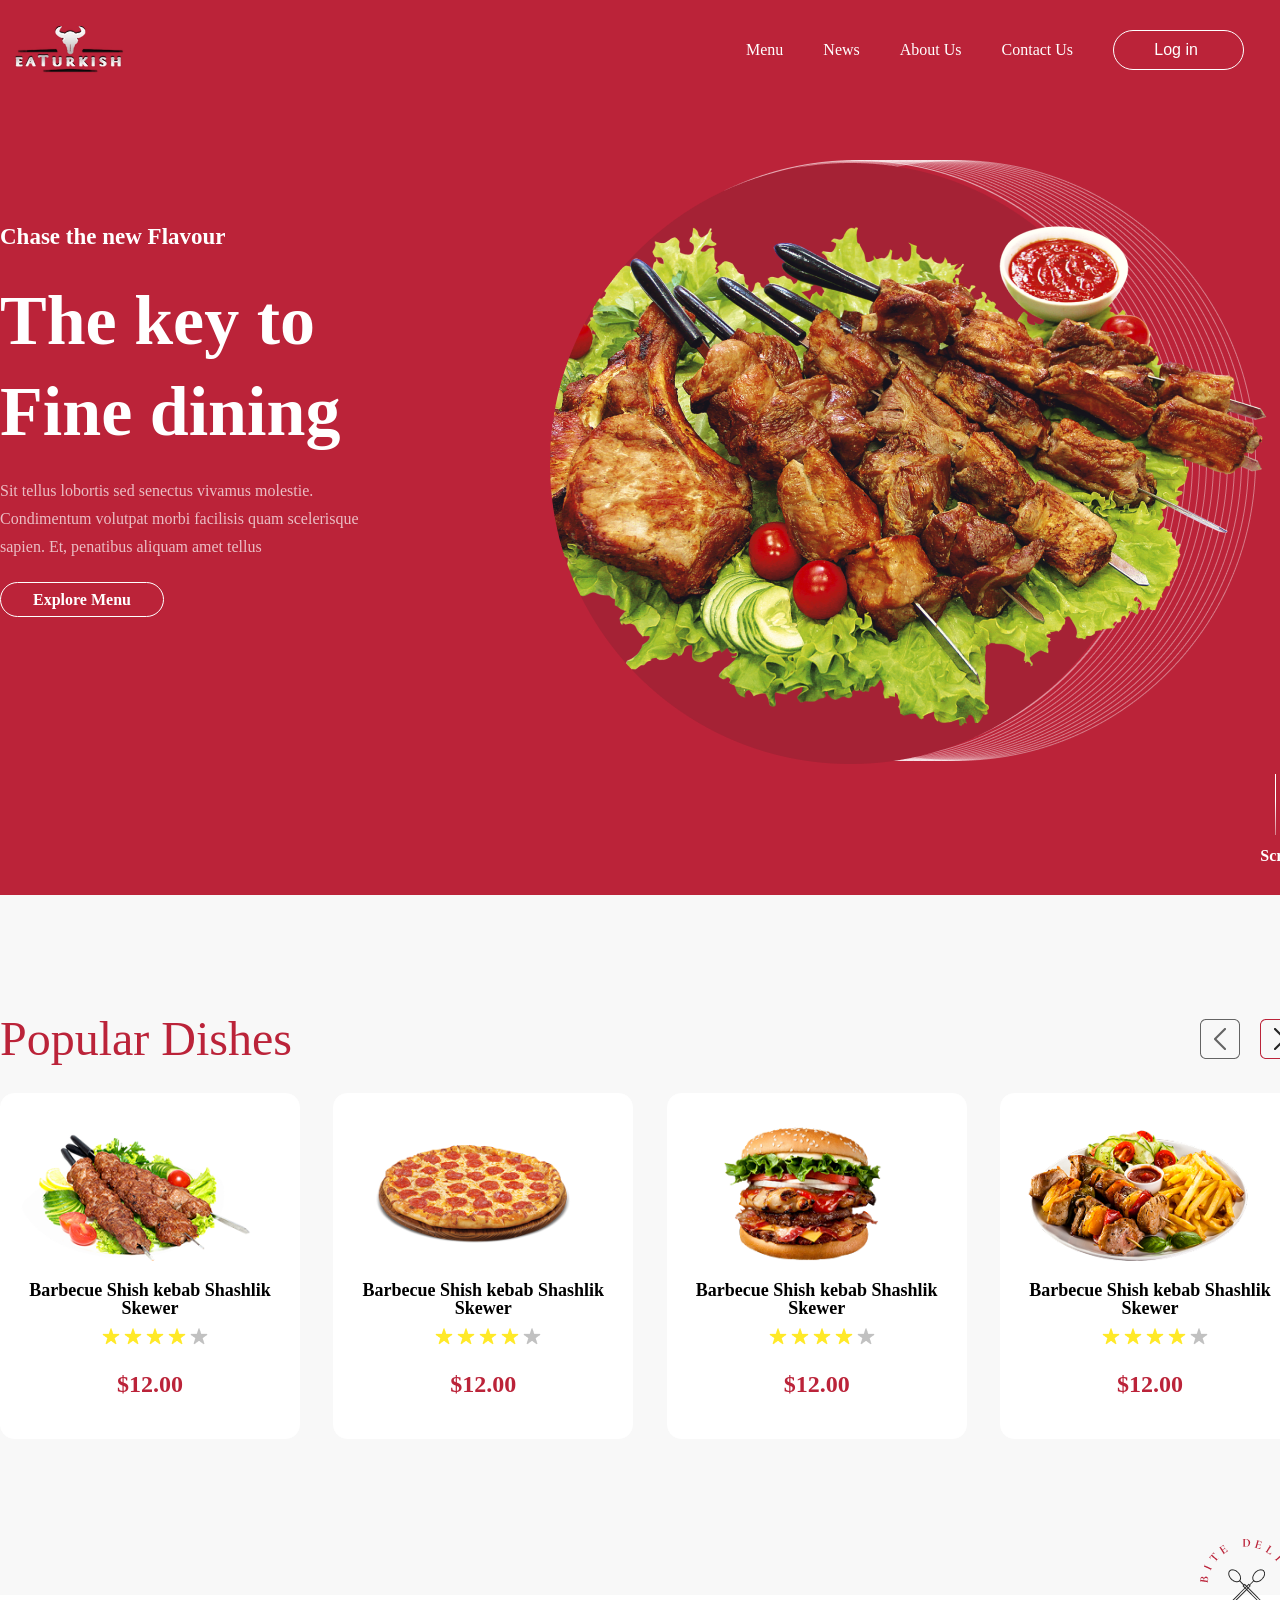
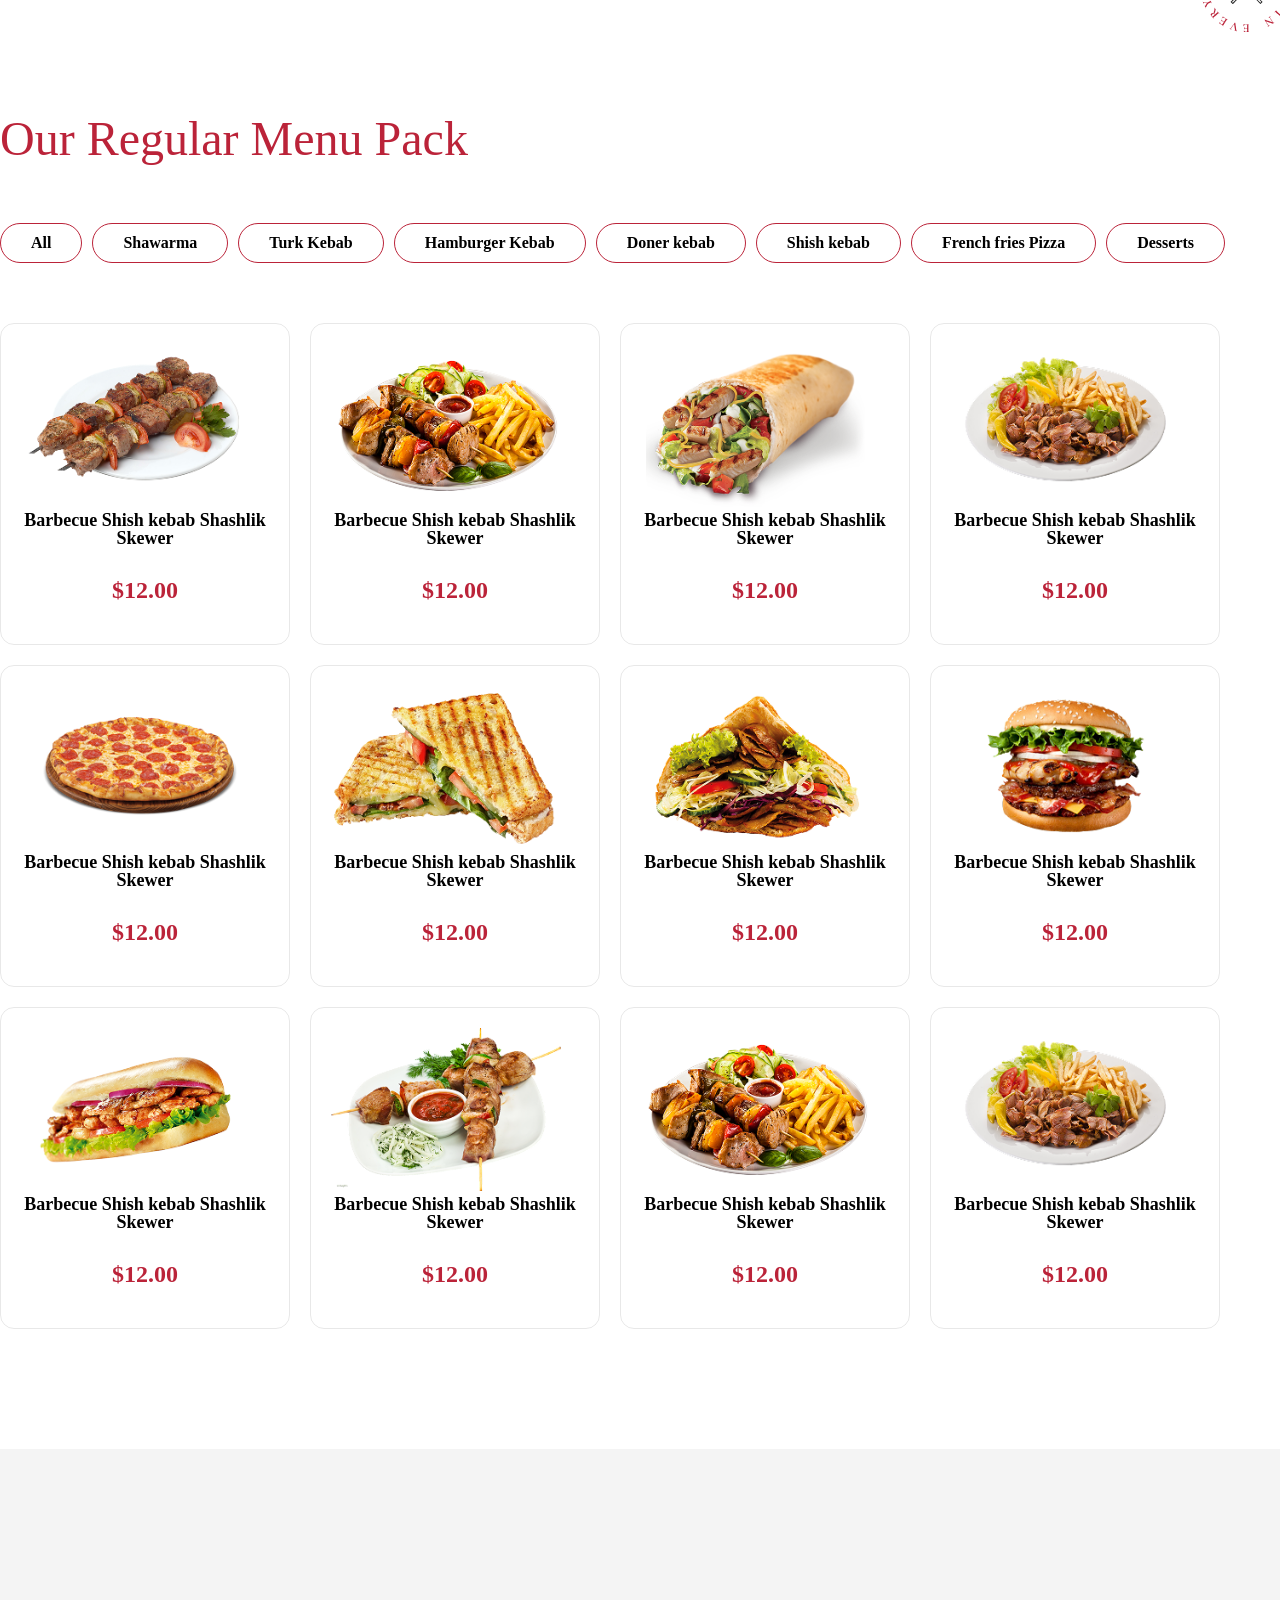
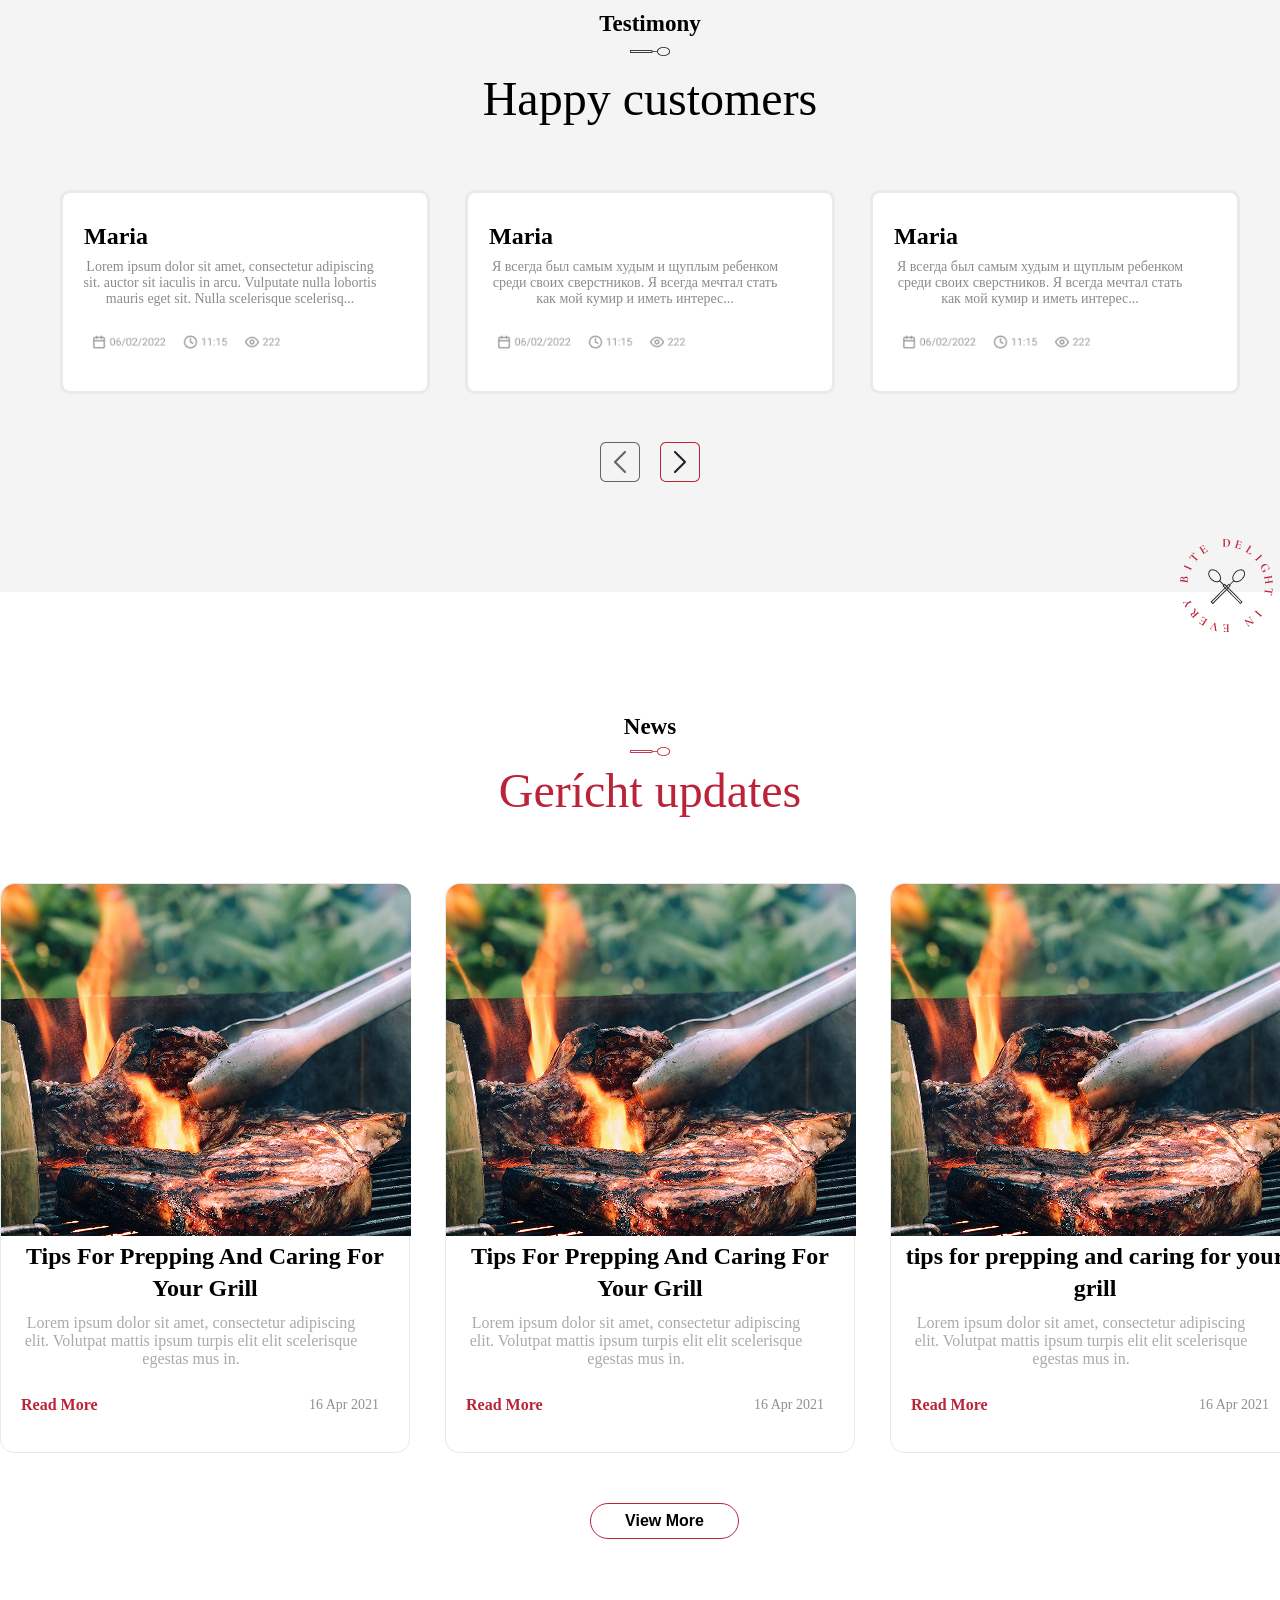
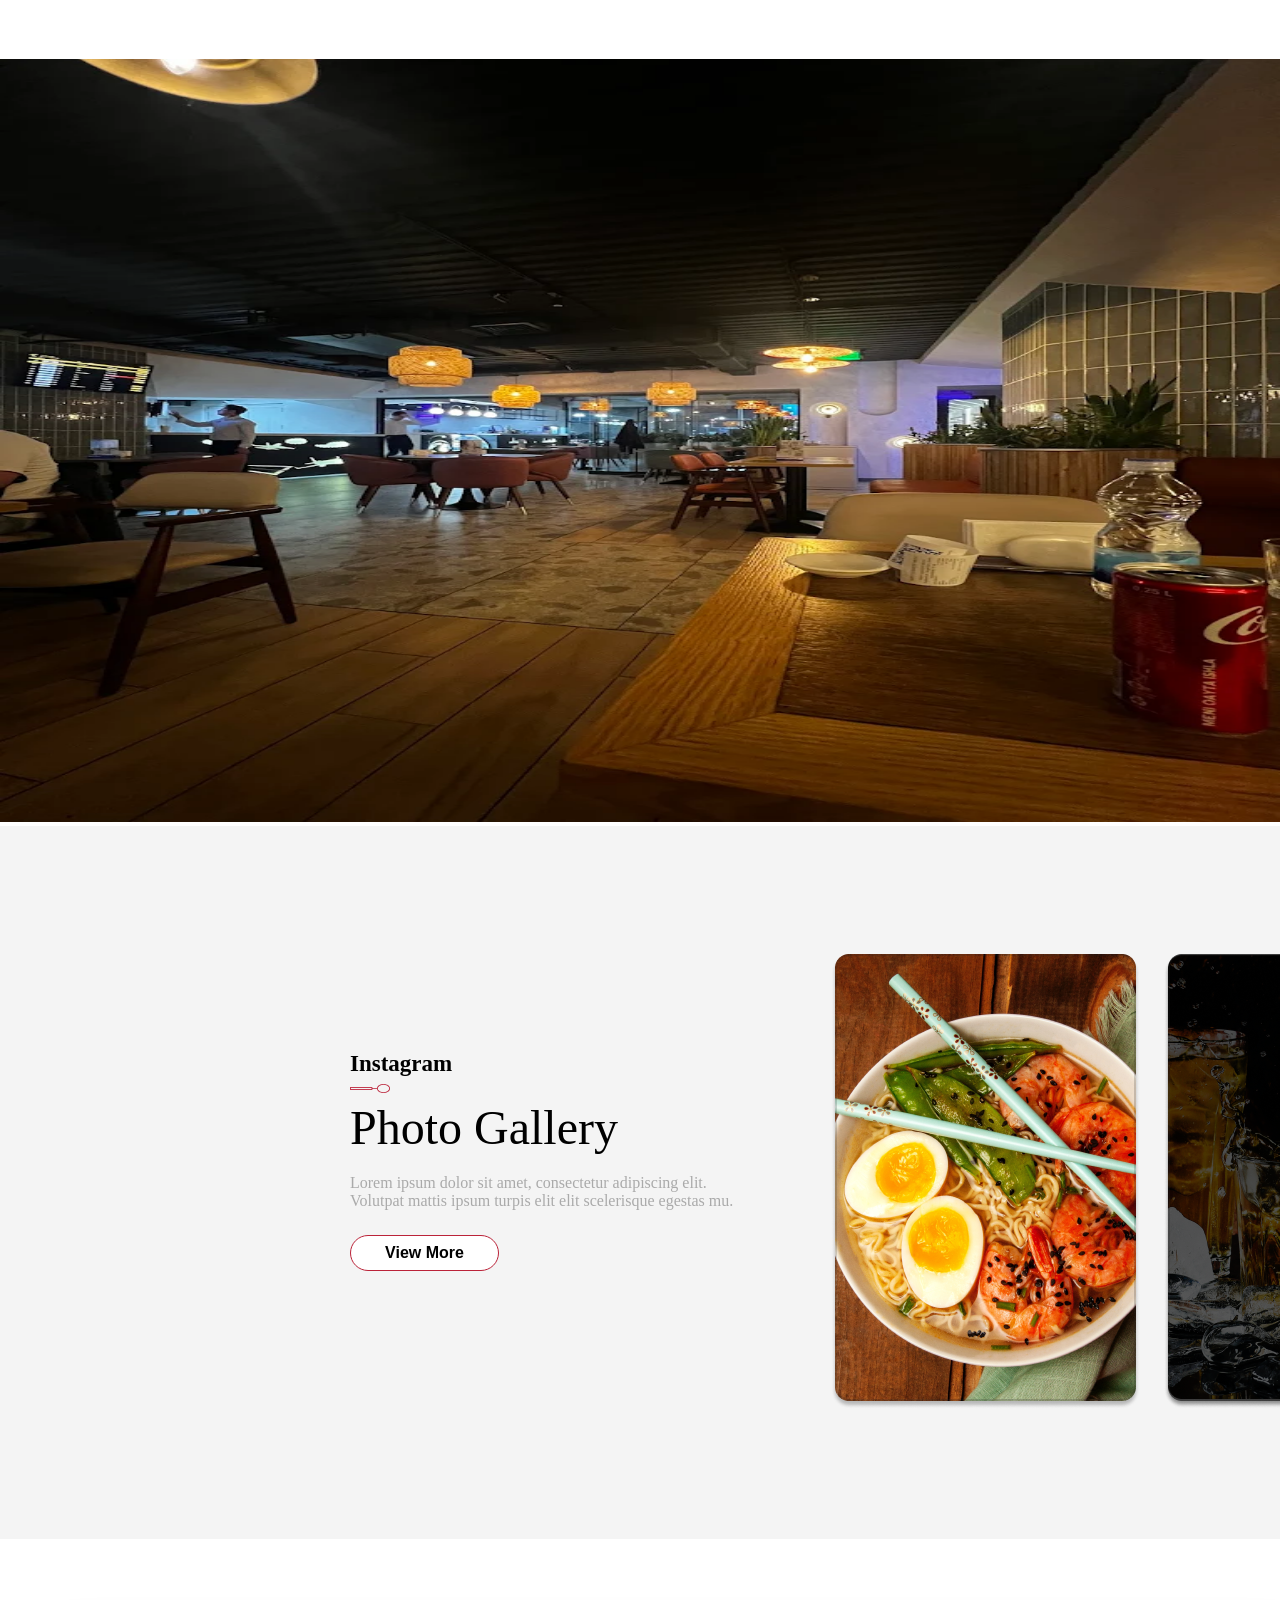
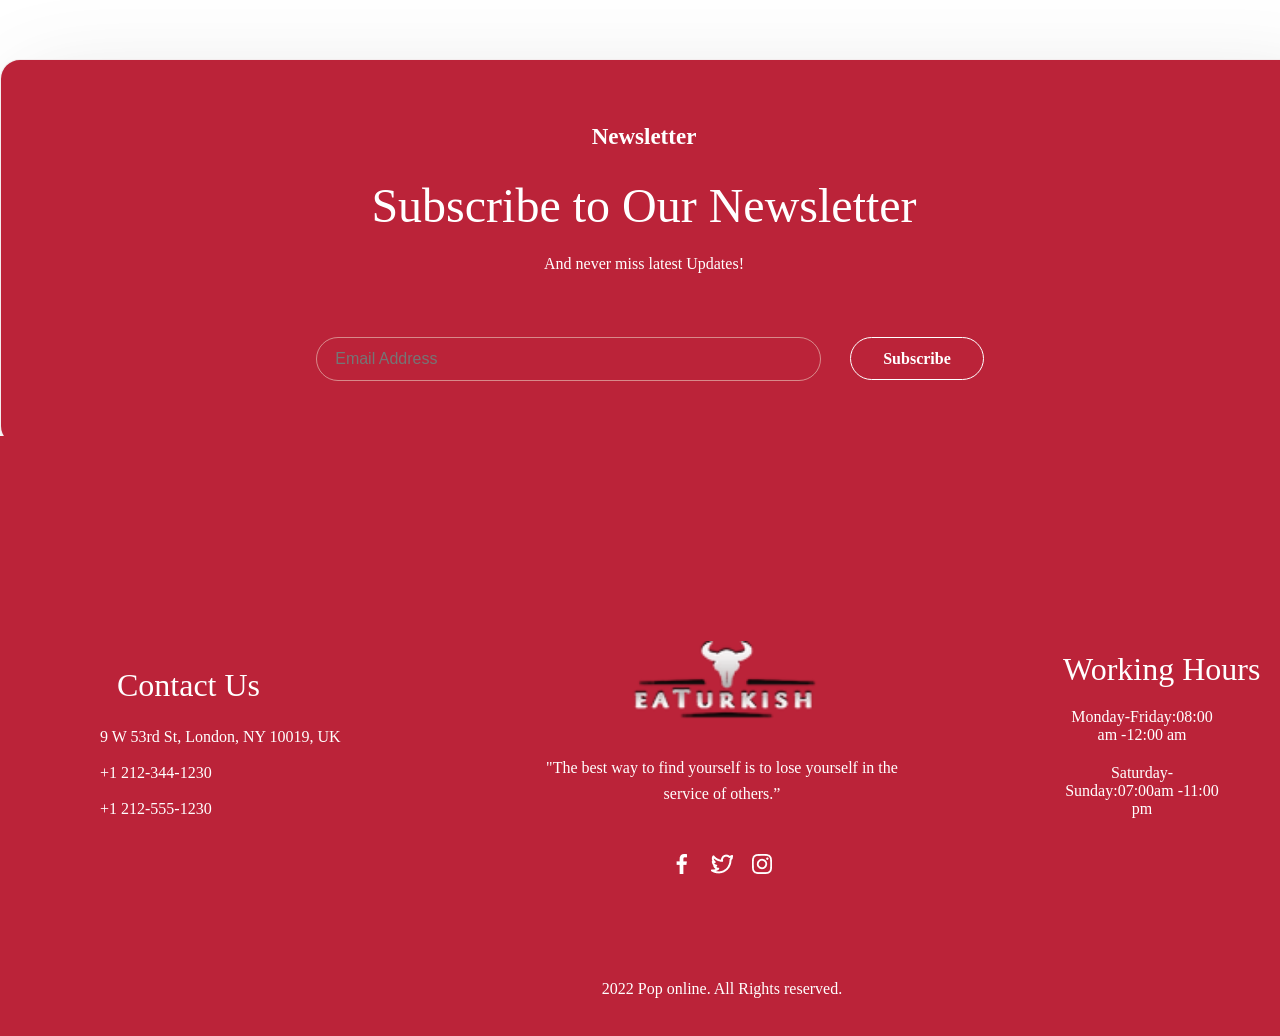
<file: index.html>
<!DOCTYPE html>
<html lang="en">

<head>
    <meta charset="UTF-8">
    <meta name="viewport" content="width=device-width, initial-scale=1.0">
    <title>Fasfood</title>
    <link rel="stylesheet" href="./style.css">
</head>

<body>
    <header>
        <div class="container">
            <div class="navbar">
                <div class="fud_up">
                    <img src="./img/Frame 64.png" alt="">

                    <ul>
                        <li><a href="#">Menu</a></li>
                        <li><a href="#">News</a></li>
                        <li><a href="#">About Us</a></li>
                        <li><a href="#">Contact Us</a></li>
                        <button>Log in</button>
                    </ul>
                </div>

                <div class="Fine">
                    <div class="fasfud">
                        <h2>Chase the new Flavour</h2>
                        <h1>The key to Fine dining</h1>
                        <p>Sit tellus lobortis sed senectus vivamus molestie. Condimentum volutpat morbi facilisis quam
                            scelerisque sapien. Et, penatibus aliquam amet tellus </p>
                        <a href="#">Explore Menu</a>
                    </div>
                    <div class="wawlik">
                        <img src="./img/Group 93.png" alt="wawlik">
                    </div>
                </div>

                <div class="Scroll">
                    <img src="./img/Vector 8.png" alt="chiziq">
                    <p>Scroll</p>
                </div>
            </div>
        </div>
    </header>

    <main>
        <section class="section1">
            <div class="container">
                <div class="popular">
                    <h2>Popular Dishes</h2>
                    <img src="./img/Group 101.png" alt="">
                </div>
                <div class="cards">
                    <div class="card1">
                        <img class="card1_rasm" src="./img/klipartz 1.png" alt="">
                        <h2>Barbecue Shish kebab Shashlik Skewer</h2>
                        <img class="card1_rasm1" src="./img/Group 134.png" alt="yulduzcha">
                        <h3>$12.00</h3>
                    </div>

                    <div class="card2">
                        <img class="card2_rasm" src="./img/klipartz 1 (1).png" alt="">
                        <h2>Barbecue Shish kebab Shashlik Skewer</h2>
                        <img class="card2_rasm2" src="./img/Group 134.png" alt="yulduzcha">
                        <h3>$12.00</h3>
                    </div>

                    <div class="card3">
                        <img class="card3_rasm" src="./img/klipartz 1 (2).png" alt="">
                        <h2>Barbecue Shish kebab Shashlik Skewer</h2>
                        <img class="card3_rasm3" src="./img/Group 134.png" alt="yulduzcha">
                        <h3>$12.00</h3>
                    </div>

                    <div class="card4">
                        <img class="card4_rasm" src="./img/klipartz 1 (3).png" alt="">
                        <h2>Barbecue Shish kebab Shashlik Skewer</h2>
                        <img class="card4_rasm4" src="./img/Group 134.png" alt="yulduzcha">
                        <h3>$12.00</h3>
                    </div>
                </div>
                <img class="qaychi" src="./img/Group 85.png" alt="">
            </div>
        </section>


        <section>
            <div class="container">
                <div class="our">
                    <h2>Our Regular Menu Pack</h2>
                    <div class="all">
                        <a href="#">
                            <p> All</p>
                        </a>
                        <a href="#">
                            <p>Shawarma</p>
                        </a>
                        <a href="#">
                            <p>Turk Kebab</p>
                        </a>
                        <a href="#">
                            <p>Hamburger Kebab</p>
                        </a>
                        <a href="#">
                            <p>Doner kebab</p>
                        </a>
                        <a href="#">
                            <p>Shish kebab</p>
                        </a>
                        <a href="#">
                            <p>French fries Pizza</p>
                        </a>
                        <a href="#">
                            <p>Desserts</p>
                        </a>
                    </div>
                    <div class="menyular">
                        <div class="menyu">
                            <img src="./img/klipartz 1 (4).png" alt="">
                            <h3>Barbecue Shish kebab Shashlik Skewer</h3>
                            <h4>$12.00</h4>
                        </div>

                        <div class="menyu1">
                            <img src="./img/klipartz 1 (5).png" alt="">
                            <h3>Barbecue Shish kebab Shashlik Skewer</h3>
                            <h4>$12.00</h4>
                        </div>
                        <div class="menyu2">
                            <img src="./img/klipartz 1 (6).png" alt="">
                            <h3>Barbecue Shish kebab Shashlik Skewer</h3>
                            <h4>$12.00</h4>
                        </div>

                        <div class="menyu2">
                            <img src="./img/klipartz 1 (10).png" alt="">
                            <h3>Barbecue Shish kebab Shashlik Skewer</h3>
                            <h4>$12.00</h4>
                        </div>

                        <div class="menyu3">
                            <img src="./img/klipartz 1 (1).png" alt="">
                            <h3>Barbecue Shish kebab Shashlik Skewer</h3>
                            <h4>$12.00</h4>
                        </div>

                        <div class="menyu4">
                            <img src="./img/klipartz 1 (11).png" alt="">
                            <h3>Barbecue Shish kebab Shashlik Skewer</h3>
                            <h4>$12.00</h4>
                        </div>

                        <div class="menyu5">
                            <img src="./img/klipartz 1 (7).png" alt="">
                            <h3>Barbecue Shish kebab Shashlik Skewer</h3>
                            <h4>$12.00</h4>
                        </div>

                        <div class="menyu6">
                            <img src="./img/klipartz 1 (2).png" alt="">
                            <h3>Barbecue Shish kebab Shashlik Skewer</h3>
                            <h4>$12.00</h4>
                        </div>

                        <div class="menyu7">
                            <img src="./img/klipartz 1 (8).png" alt="">
                            <h3>Barbecue Shish kebab Shashlik Skewer</h3>
                            <h4>$12.00</h4>
                        </div>

                        <div class="menyu8">
                            <img src="./img/klipartz 1 (9).png" alt="">
                            <h3>Barbecue Shish kebab Shashlik Skewer</h3>
                            <h4>$12.00</h4>
                        </div>

                        <div class="menyu9">
                            <img src="./img/klipartz 1 (5).png" alt="">
                            <h3>Barbecue Shish kebab Shashlik Skewer</h3>
                            <h4>$12.00</h4>
                        </div>
                        <div class="menyu10">
                            <img src="./img/klipartz 1 (10).png" alt="">
                            <h3>Barbecue Shish kebab Shashlik Skewer</h3>
                            <h4>$12.00</h4>
                        </div>


                    </div>
                </div>
            </div>
        </section>

        <section class="section2">
            <div class="container">
                <div class="happy new">
                    <div class="happy">
                        <h2>Testimony</h2>
                        <img src="./img/Vector (3).png" alt="">
                        <h3>Happy customers</h3>
                    </div>
                    <div class="cards3">
                        <div class="news">
                            <h4>Maria</h4>
                            <p>Lorem ipsum dolor sit amet, consectetur adipiscing sit. auctor sit iaculis in arcu.
                                Vulputate nulla lobortis mauris eget sit. Nulla scelerisque scelerisq...</p>
                            <img src="./img/Group 40789.png" alt="">
                        </div>
                        <div class="news2">
                            <h4>Maria</h4>
                            <p>Я всегда был самым худым и щуплым ребенком среди своих сверстников. Я всегда мечтал стать
                                как мой кумир и иметь интерес...</p>
                            <img src="./img/Group 40789.png" alt="">
                        </div>
                        <div class="news3">
                            <h4>Maria</h4>
                            <p>Я всегда был самым худым и щуплым ребенком среди своих сверстников. Я всегда мечтал стать
                                как мой кумир и иметь интерес...</p>
                            <img src="./img/Group 40789.png" alt="">
                        </div>

                    </div>
                    <img class="Group" src="./img/Group 101.png" alt="">
                </div>
                <img class="qaychi2" src="./img/Group 85.png" alt="">
            </div>
        </section>

        <section>
            <div class="container">
                <div class="stek">
                    <h2>News</h2>
                    <img src="./img/spoon.png" alt="">
                    <h4>Gerícht updates</h4>
                </div>
                <div class="stek2">
                    <div class="more">
                        <img src="./img/paul-hermann-jeiqzOgwwKU-unsplash 2.png" alt="">
                        <h2>Tips For Prepping And Caring For Your Grill</h2>
                        <p class="more_lorem">Lorem ipsum dolor sit amet, consectetur adipiscing elit. Volutpat mattis ipsum turpis elit
                            elit scelerisque egestas mus in.</p>
                            <div class="apr"> 
                        <p class="apr4">Read More</p>
                        <p class="apr5">16 Apr 2021</p>
                        </div>
                    </div>

                    <div class="more2">
                        <img src="./img/paul-hermann-jeiqzOgwwKU-unsplash 2.png" alt="">
                        <h2>Tips For Prepping And Caring For Your Grill</h2>
                        <p class="more_lorem2">Lorem ipsum dolor sit amet, consectetur adipiscing elit. Volutpat mattis ipsum turpis elit
                            elit scelerisque egestas mus in.</p>
                            <div class="read"> 
                        <p class="read2">Read More</p>
                        <p class="read3">16 Apr 2021</p>
                        </div>
                    </div>

                    <div class="more3">
                        <img src="./img/paul-hermann-jeiqzOgwwKU-unsplash 2.png" alt="">
                        <h2>tips for prepping and caring for your grill</h2>
                        <p class="more_lorem3">Lorem ipsum dolor sit amet, consectetur adipiscing elit. Volutpat mattis ipsum turpis elit
                            elit scelerisque egestas mus in.</p>
                            <div class="read1"> 
                        <p class="read4">Read More</p>
                        <p class="read5">16 Apr 2021</p>
                        </div>
                    </div>
                </div>
                <button class="button5">View More</button>
            </div>
        </section>

        <section>
           <img width="100%" height="763px" object-fit="cover" src="./img/unnamed (2).webp" alt="">
        </section>

        <section class="section4">
                <div class="photo"> 
                <div class="gallery">
                    <h2>Instagram</h2>
                    <img src="./img/spoon.png" alt="">
                    <h4>Photo Gallery</h4>
                <p>Lorem ipsum dolor sit amet, consectetur adipiscing elit. Volutpat mattis ipsum turpis elit elit scelerisque egestas mu.</p>
                <button class="button2">View More</button></div>
                <img class="Gallery_img" src="./img/Gallery.png" alt="">
                </div>
        </section>
       </main> 

 
        <div class="container">
            <div class="cards8">
                <div class="Newsletter">
                    <h2>Newsletter</h2>
                    <h5>Subscribe to Our Newsletter</h5>
                    <p>And never miss latest Updates!</p>
                </div>
                <input class="" type="Email Address" placeholder="Email Address">
                <a class="Subscribe2" href="#">Subscribe</a>
            
            </div>
       </div>
      <footer> 
        <div class="container"> 
            <div class="finish"> 
            <div class="contact">
                <h2>Contact Us</h2>
                <p>9 W 53rd St, London, NY 10019, UK</p>
                <p class="number">+1 212-344-1230 </p>
                 <p class="number">+1 212-555-1230</p>
            </div>
            <div class="turkish">
                <img class="uzb" src="./img/Frame 64.png" alt="">
                <p class="turkish_best">"The best way to find yourself is to lose yourself in the service of others.”</p>
                <img class="turkish_ras" src="./img/Social media.png" alt="">
                <p class="online">2022 Pop online. All Rights reserved.</p>
            </div>
            <div class="hours">
                <h3>Working Hours</h3>
                <p>Monday-Friday:08:00 am -12:00 am</p>
                <p class="sunday">Saturday-Sunday:07:00am -11:00 pm</p>
            </div>
            </div>
          </div>
     </footer>
</body>

</html>
</file>
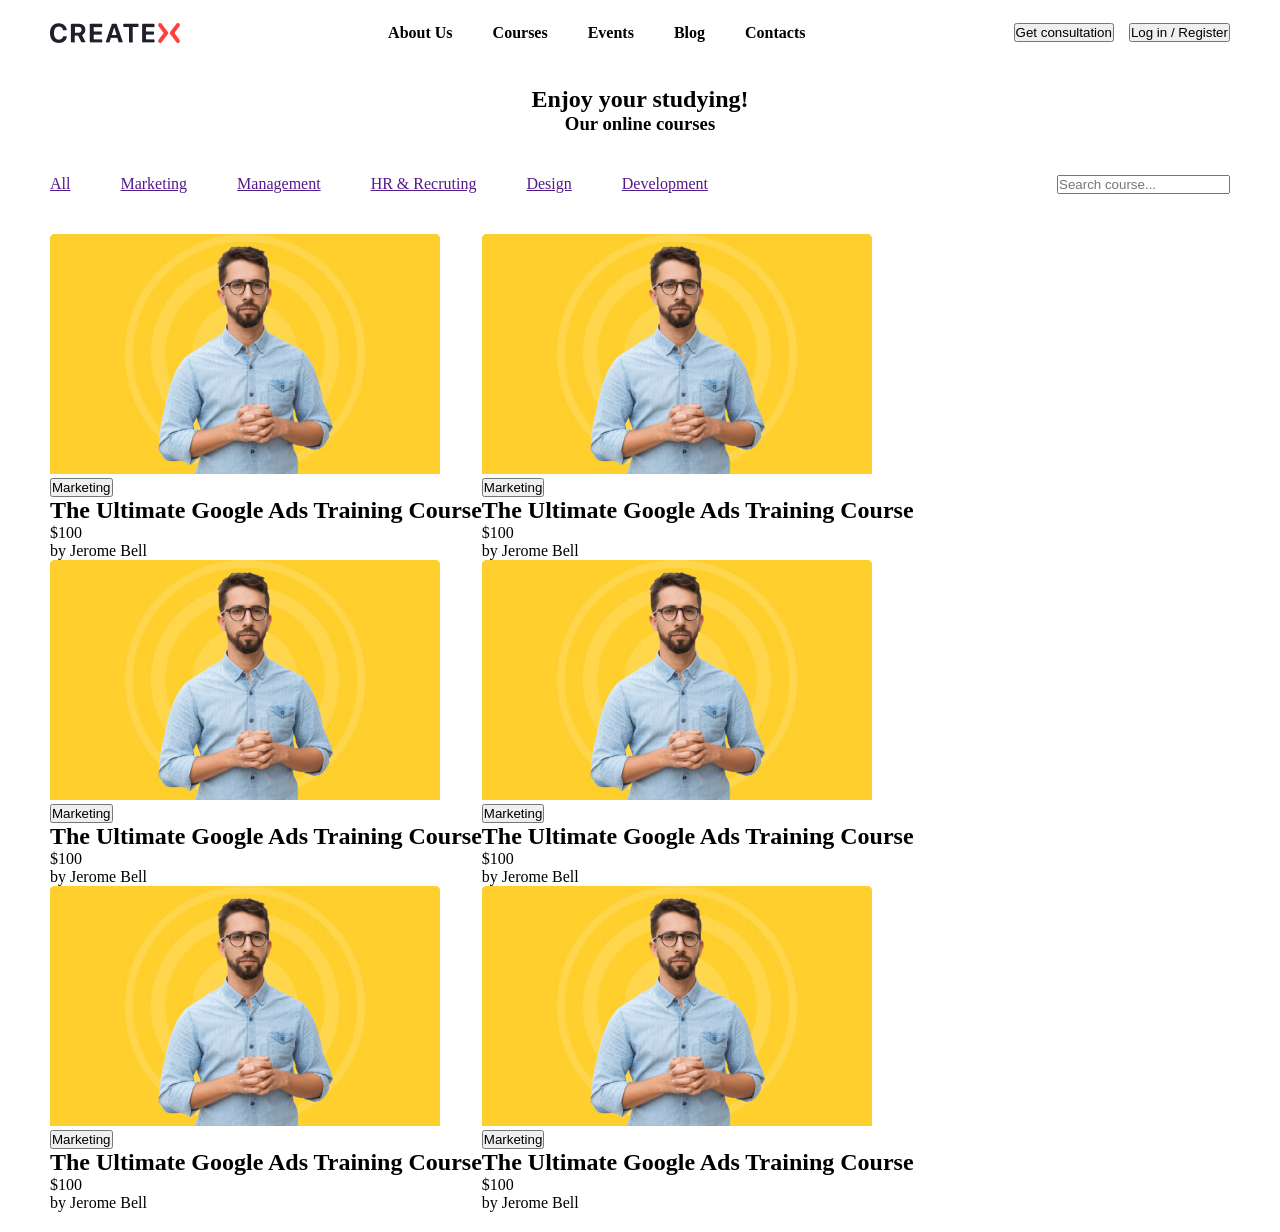
<file: tezlik/index.html>
<!DOCTYPE html>
<html lang="en">
<head>
    <meta charset="UTF-8">
    <meta name="viewport" content="width=device-width, initial-scale=1.0">
    <title>Document</title>
    <link rel="stylesheet" href=".//main.css">
</head>
<body>
    <header>
        <div class="container">
            <div class="navbar">
                <img src="./img/logo.png" alt="ghjk">
                <ul>
                    <li><a href="">About Us</a></li>
                    <li><a href="">Courses</a></li>
                    <li><a href="">Events</a></li>
                    <li><a href="">Blog</a></li>
                    <li><a href="">Contacts</a></li>
                </ul>
                <div class="navbar_get">
                    <a href=""><button>Get consultation</button></a>
                    <a href=""><button>Log in / Register</button></a>
                </div>
            </div>
        </div>
    </header>

    <main>
        <section class="section1">
            <div class="container">
                <div class="our">
                    <h2>Enjoy your studying!</h2>
                    <h3>Our online courses</h3>
                </div>
                <div class="our_all">
                    <div class="all_a"> 
                    <a href="">All</a>
                    <a href="">Marketing</a>
                    <a href="">Management</a>
                    <a href="">HR & Recruting</a>
                    <a href="">Design</a>
                    <a href="">Development</a>
                    </div>
                    <form action="">
                        <input type="search" placeholder="Search course...">
                    </form>
                </div>

            </div>
        </section>

        <section class="section2">
            <div class="container">
                <div class="cards">
                    <div class="card">
                        <img src="./img/image.png" alt="dfgtyui">
                        <div class="card_course">
                            <a href=""><button>Marketing</button></a>
                            <h2>The Ultimate Google Ads Training Course</h2>
                            <div class="card_course1">
                                <p>$100</p>
                                <p>by Jerome Bell</p>
                            </div>
                        </div>
                    </div>
                     <div class="card2">
                        <img src="./img/image.png" alt="dfgtyui">
                        <div class="card2_course">
                            <a href=""><button>Marketing</button></a>
                            <h2>The Ultimate Google Ads Training Course</h2>
                            <div class="card2_course1">
                                <p>$100</p>
                                <p>by Jerome Bell</p>
                            </div>
                        </div>
                    </div>

                     <div class="card3">
                        <img src="./img/image.png" alt="dfgtyui">
                        <div class="card3_course">
                            <a href=""><button>Marketing</button></a>
                            <h2>The Ultimate Google Ads Training Course</h2>
                            <div class="card3_course1">
                                <p>$100</p>
                                <p>by Jerome Bell</p>
                            </div>
                        </div>
                    </div>
                     <div class="card4">
                        <img src="./img/image.png" alt="dfgtyui">
                        <div class="card4_course">
                            <a href=""><button>Marketing</button></a>
                            <h2>The Ultimate Google Ads Training Course</h2>
                            <div class="card4_course1">
                                <p>$100</p>
                                <p>by Jerome Bell</p>
                            </div>
                        </div>
                    </div>
                     <div class="card5">
                        <img src="./img/image.png" alt="dfgtyui">
                        <div class="card5_course">
                            <a href=""><button>Marketing</button></a>
                            <h2>The Ultimate Google Ads Training Course</h2>
                            <div class="card5_course1">
                                <p>$100</p>
                                <p>by Jerome Bell</p>
                            </div>
                        </div>
                    </div>
                     <div class="card6">
                        <img src="./img/image.png" alt="dfgtyui">
                        <div class="card6_course">
                            <a href=""><button>Marketing</button></a>
                            <h2>The Ultimate Google Ads Training Course</h2>
                            <div class="card6_course1">
                                <p>$100</p>
                                <p>by Jerome Bell</p>
                            </div>
                        </div>
                    </div>
                </div>
            </div>
        </section>
    </main>
</body>
</html>
</file>
<file: style.css>
*{
    padding: 0;
    margin: 0;
    box-sizing: border-box;
}
header{
    background: #BB2339;
}
.container{
    width: 1300px;
    margin: 0 auto;
}
.fud_up{
    display: flex;
    align-items: center;
    justify-content: space-between;
    margin-bottom: 40px;
}
.fud_up img{
    width: 135px;
    padding-top: 26px;
    padding-bottom: 27px;
}
.fud_up ul{
    width: 580px;
    display: flex;
    align-items: center;
    gap: 40px;
    list-style: none;
    padding: 26px;
}
.fud_up li a{
    width: 400px;
    text-decoration: none;
     font-weight: 400;
     font-size: 16px;
    color: white;
}
button{
    width: 131px;
    border: 1px solid #FFFFFF;
    background: #BB2339;
    border-radius: 100px;
    padding-top: 10px;
    padding-left: 40px;
    padding-right: 45px;
    padding-bottom: 10px;
    color: #FFFFFF;
    font-size: 16px;
}
.Fine{
   gap: 50px;
    display: flex; 
    align-items: center;
    justify-content: space-between;
    padding-bottom: 100px;
    padding-top: 20px;
}
.fasfud{
    width: 555px;
    height: 477px;
}
.fasfud h2{
    font-weight: 700;
    font-size: 23px;
    color: white;
    margin-bottom: 25px;
}
.fasfud h1{
    width: 450px;
    font-weight: 700;
    font-size: 70px;
    line-height: 130%;
    color: white;
    margin-bottom: 20px;

}
.fasfud p{
    width: 394px;
    height: 84px;
    font-weight: 400;
    font-size: 16px;
    line-height: 175%;
    color: #FFFFFF;
    opacity: 70%;
    margin-bottom: 30px;
}
.fasfud a{
    width: 173px;
    border: 1px solid #FFFFFF;
    border-radius: 100px;
    padding-top: 8px;
    padding-right: 32px;
    padding-bottom: 8px;
    padding-left: 32px;
    font-weight: 700;
    color: white;
    font-size: 16px;
    text-decoration: none;
}
.wawlik{
    width: 850px;
    height: 604px;
    margin-left: 50px;
}
.Scroll{
    display: flex;
    align-items: end;
    justify-content: end;
    margin-top: -90px;
    padding-bottom: 60px;
}
 .Scroll p{
    margin-bottom: -30px;
   margin-left: -16px;
    font-weight: 700;
    font-size: 16px;
    color: white;
 }
 /* kiyingi qism */

 .section1{
    background: #F8F8F8;
    height: 700px;
    margin-bottom: 120px;
 }
 .container{
    width: 1300px;
    margin: 0 auto;
 }
 .popular{
    display: flex;
    align-items: center;
    justify-content: space-between;
    padding-top: 120px;
 }
.popular h2{
    width: 347px;
    color: #BB2339;
    font-weight: 500;
    font-size: 48px;
    line-height: 100%;
    margin-bottom: 30px;
}
.popular img{
    width: 100px;
    height: 40px;
    margin-bottom: 30px;
}
.cards{
    display: flex;
    align-items: center;
    justify-content: space-between;
    gap: 25px;
    
}
.card1{
    width: 300px;
    border-radius: 14px;
    border: 1px solid white;
    background: #FFFFFF;
}
.card1_rasm{
    width: 270px;
    height: 183px;
    padding-top: 20px;
    padding-left: 20px;
    padding-right: 20px;
}
.card1 h2{
    text-align: center;
    font-weight: 600;
    font-size: 18px;
    line-height: 100%;
    padding-left: 20px;
    padding-right: 20px;
    padding-bottom: 10px;
}
.card1_rasm1{
 text-align: center; 
 padding-left: 100px;
 padding-right: 101px;    
}
.card1 h3{
    text-align: center;
    padding-top: 20px;
    color: #BB2339;
    font-weight: 700;
    font-size: 24px;
    padding-bottom: 40px;
}

.card2{
    width: 300px;
    border-radius: 14px;
    border: 1px solid white;
    background: #FFFFFF;
}
.card2_rasm{
    width: 270px;
    height: 183px;
    padding-top: 20px;
    padding-left: 20px;
    padding-right: 20px;
}
.card2 h2{
    text-align: center;
    font-weight: 600;
    font-size: 18px;
    line-height: 100%;
    padding-left: 20px;
    padding-right: 20px;
    padding-bottom: 10px;
}
.card2_rasm2{
 text-align: center; 
 padding-left: 100px;
 padding-right: 101px;    
}
.card2 h3{
    text-align: center;
    padding-top: 20px;
    color: #BB2339;
    font-weight: 700;
    font-size: 24px;
    padding-bottom: 40px;
}

.card3{
    width: 300px;
    border-radius: 14px;
    border: 1px solid white;
    background: #FFFFFF;
}
.card3_rasm{
    width: 270px;
    height: 183px;
    padding-top: 20px;
    padding-left: 20px;
    padding-right: 20px;
}
.card3 h2{
    text-align: center;
    font-weight: 600;
    font-size: 18px;
    line-height: 100%;
    padding-left: 20px;
    padding-right: 20px;
    padding-bottom: 10px;
}
.card3_rasm3{
 text-align: center; 
 padding-left: 100px;
 padding-right: 101px;    
}
.card3 h3{
    text-align: center;
    padding-top: 20px;
    color: #BB2339;
    font-weight: 700;
    font-size: 24px;
    padding-bottom: 40px;
}

.card4{
    width: 300px;
    border-radius: 14px;
    border: 1px solid white;
    background: #FFFFFF;
}
.card4_rasm{
    width: 270px;
    height: 183px;
    padding-top: 20px;
    padding-left: 20px;
    padding-right: 20px;
}
.card4 h2{
    text-align: center;
    font-weight: 600;
    font-size: 18px;
    line-height: 100%;
    padding-left: 20px;
    padding-right: 20px;
    padding-bottom: 10px;
}
.card4_rasm4{
   text-align: center; 
   padding-left: 100px;
   padding-right: 101px;    
}
.card4 h3{
    text-align: center;
    padding-top: 20px;
    color: #BB2339;
    font-weight: 700;
    font-size: 24px;
    padding-bottom: 40px;
}
.qaychi{
      margin-top: 100px;
     margin-left: 1200px;
}

/* uchinchi bolimga otildi */

 .our h2{
    width: 549px;
    height: 48px;
    font-weight: 500;
    font-size: 48px;
    line-height: 100%;
    color: #BB2339;
    margin-bottom: 60px;
 }
 .all{
    display: flex;
    align-items: center;
     gap: 10px;
    margin-bottom: 60px;
 }
 .all a {
    text-decoration: none;
    color: black;
 }
 .all p{
    border: 1px solid #BB2339;
    border-radius: 100px;
    padding-top: 10px;
    padding-right: 30px;
    padding-bottom: 10px;
    padding-left: 30px;
    font-weight: 600;
    font-size: 16px;
 }
 .all p:hover{
   background: #BB2339;
   color: white;
 }

 .menyular{
    display: flex;
    align-items:center;
    flex-wrap: wrap;
    gap: 20px;
    margin-bottom: 120px;
 }
 .menyu{
    width: 290px;
    border-radius: 14px;
    border: 1px solid #2424241A;
    
 }
 .menyu img{
     width: 270px;
    height: 183px;
    padding-top: 20px;
    padding-left: 20px;
    padding-right: 20px;
 }
 .menyu h3{
     text-align: center;
    font-weight: 600;
    font-size: 18px;
    line-height: 100%;
    padding-left: 20px;
    padding-right: 20px;
    padding-bottom: 10px;
 }
 .menyu h4{
    text-align: center;
    padding-top: 20px;
    color: #BB2339;
    font-weight: 700;
    font-size: 24px;
    padding-bottom: 40px;
 }
 .menyu1{
    width: 290px;
    border-radius: 14px;
    border: 1px solid #2424241A;
    
 }
 .menyu1 img{
     width: 270px;
    height: 183px;
    padding-top: 20px;
    padding-left: 20px;
    padding-right: 20px;
 }
 .menyu1 h3{
     text-align: center;
    font-weight: 600;
    font-size: 18px;
    line-height: 100%;
    padding-left: 20px;
    padding-right: 20px;
    padding-bottom: 10px;
 }
 .menyu1 h4{
    text-align: center;
    padding-top: 20px;
    color: #BB2339;
    font-weight: 700;
    font-size: 24px;
    padding-bottom: 40px;
 }
 .menyu2{
    width: 290px;
    border-radius: 14px;
    border: 1px solid #2424241A;
    
 }
 .menyu2 img{
     width: 270px;
    height: 183px;
    padding-top: 20px;
    padding-left: 20px;
    padding-right: 20px;
 }
 .menyu2 h3{
     text-align: center;
    font-weight: 600;
    font-size: 18px;
    line-height: 100%;
    padding-left: 20px;
    padding-right: 20px;
    padding-bottom: 10px;
 }
 .menyu2 h4{
    text-align: center;
    padding-top: 20px;
    color: #BB2339;
    font-weight: 700;
    font-size: 24px;
    padding-bottom: 40px;
 }

 .menyu3{
    width: 290px;
    border-radius: 14px;
    border: 1px solid #2424241A;
    
 }
 .menyu3 img{
     width: 270px;
    height: 183px;
    padding-top: 20px;
    padding-left: 20px;
    padding-right: 20px;
 }
 .menyu3 h3{
     text-align: center;
    font-weight: 600;
    font-size: 18px;
    line-height: 100%;
    padding-left: 20px;
    padding-right: 20px;
    padding-bottom: 10px;
 }
 .menyu3 h4{
    text-align: center;
    padding-top: 20px;
    color: #BB2339;
    font-weight: 700;
    font-size: 24px;
    padding-bottom: 40px;
 }
 .menyu4{
    width: 290px;
    border-radius: 14px;
    border: 1px solid #2424241A;
    
 }
 .menyu4 img{
     width: 270px;
    height: 183px;
    padding-top: 20px;
    padding-left: 20px;
    padding-right: 20px;
 }
 .menyu4 h3{
     text-align: center;
    font-weight: 600;
    font-size: 18px;
    line-height: 100%;
    padding-left: 20px;
    padding-right: 20px;
    padding-bottom: 10px;
 }
 .menyu4 h4{
    text-align: center;
    padding-top: 20px;
    color: #BB2339;
    font-weight: 700;
    font-size: 24px;
    padding-bottom: 40px;
 }
 .menyu5{
    width: 290px;
    border-radius: 14px;
    border: 1px solid #2424241A;
    
 }
 .menyu5 img{
     width: 270px;
    height: 183px;
    padding-top: 20px;
    padding-left: 20px;
    padding-right: 20px;
 }
 .menyu5 h3{
     text-align: center;
    font-weight: 600;
    font-size: 18px;
    line-height: 100%;
    padding-left: 20px;
    padding-right: 20px;
    padding-bottom: 10px;
 }
 .menyu5 h4{
    text-align: center;
    padding-top: 20px;
    color: #BB2339;
    font-weight: 700;
    font-size: 24px;
    padding-bottom: 40px;
 }
 .menyu6{
    width: 290px;
    border-radius: 14px;
    border: 1px solid #2424241A;
    
 }
 .menyu6 img{
     width: 270px;
    height: 183px;
    padding-top: 20px;
    padding-left: 20px;
    padding-right: 20px;
 }
 .menyu6 h3{
     text-align: center;
    font-weight: 600;
    font-size: 18px;
    line-height: 100%;
    padding-left: 20px;
    padding-right: 20px;
    padding-bottom: 10px;
 }
 .menyu6 h4{
    text-align: center;
    padding-top: 20px;
    color: #BB2339;
    font-weight: 700;
    font-size: 24px;
    padding-bottom: 40px;
 }

 .menyu7{
    width: 290px;
    border-radius: 14px;
    border: 1px solid #2424241A;
    
 }
 .menyu7 img{
     width: 270px;
    height: 183px;
    padding-top: 20px;
    padding-left: 20px;
    padding-right: 20px;
 }
 .menyu7 h3{
     text-align: center;
    font-weight: 600;
    font-size: 18px;
    line-height: 100%;
    padding-left: 20px;
    padding-right: 20px;
    padding-bottom: 10px;
 }
 .menyu7 h4{
    text-align: center;
    padding-top: 20px;
    color: #BB2339;
    font-weight: 700;
    font-size: 24px;
    padding-bottom: 40px;
 }

 .menyu8{
    width: 290px;
    border-radius: 14px;
    border: 1px solid #2424241A;
    
 }
 .menyu8 img{
     width: 270px;
    height: 183px;
    padding-top: 20px;
    padding-left: 20px;
    padding-right: 20px;
 }
 .menyu8 h3{
     text-align: center;
    font-weight: 600;
    font-size: 18px;
    line-height: 100%;
    padding-left: 20px;
    padding-right: 20px;
    padding-bottom: 10px;
 }
 .menyu8 h4{
    text-align: center;
    padding-top: 20px;
    color: #BB2339;
    font-weight: 700;
    font-size: 24px;
    padding-bottom: 40px;
 }

 .menyu9{
    width: 290px;
    border-radius: 14px;
    border: 1px solid #2424241A;
    
 }
 .menyu9 img{
     width: 270px;
    height: 183px;
    padding-top: 20px;
    padding-left: 20px;
    padding-right: 20px;
 }
 .menyu9 h3{
     text-align: center;
    font-weight: 600;
    font-size: 18px;
    line-height: 100%;
    padding-left: 20px;
    padding-right: 20px;
    padding-bottom: 10px;
 }
 .menyu9 h4{
    text-align: center;
    padding-top: 20px;
    color: #BB2339;
    font-weight: 700;
    font-size: 24px;
    padding-bottom: 40px;
 }

 .menyu10{
    width: 290px;
    border-radius: 14px;
    border: 1px solid #2424241A;
    
 }
 .menyu10 img{
     width: 270px;
    height: 183px;
    padding-top: 20px;
    padding-left: 20px;
    padding-right: 20px;
 }
 .menyu10 h3{
     text-align: center;
    font-weight: 600;
    font-size: 18px;
    line-height: 100%;
    padding-left: 20px;
    padding-right: 20px;
    padding-bottom: 10px;
 }
 .menyu10 h4{
    text-align: center;
    padding-top: 20px;
    color: #BB2339;
    font-weight: 700;
    font-size: 24px;
    padding-bottom: 40px;
 }

 /* 
 kiyingi bolimga otildi  */

.section2{
    background: #F4F4F4;
}
.happy{
     padding-top: 80px;
    text-align: center;
}
.happy h2{
    font-weight: 700;
    font-size: 23px;
    line-height: 130%;
}
.happy img{
    padding: 8px;
}
.happy h3{
    font-weight: 400;
    font-size: 48px;
    line-height: 130%;
    margin-bottom: 60px;
}

.cards3{
    display: flex;
    align-items: center;
    justify-content: center;
    gap: 35px;
    padding-bottom: 40px;
}

.news{
   border-radius: 10px;
    border-style: solid;
    border-color: #3333331A;
    background: white;
    padding-top: 30px;
    padding-left: 20px;
    padding-right: 50px;
    padding-bottom: 30px;
}
.news h4{
    width: 66px;
    height: 26px;
    font-weight: 600;
    font-size: 24px;
    margin-bottom: 10px;
}
.news p{
    width: 294px;
    font-weight: 400;
    font-size: 14px;
    opacity: 45%;
    margin-bottom: 20px;
}
.news img{
    width: 205px;
    margin-left: -88px;
}

.news2{
   border-radius: 10px;
    border-style: solid;
    border-color: #3333331A;
    background: white;
    padding-top: 30px;
    padding-left: 20px;
    padding-right: 50px;
    padding-bottom: 30px;
}
.news2 h4{
    width: 66px;
    height: 26px;
    font-weight: 600;
    font-size: 24px;
    margin-bottom: 10px;
}
.news2 p{
    width: 294px;
    font-weight: 400;
    font-size: 14px;
    opacity: 45%;
    margin-bottom: 20px;
}
.news2 img{
    width: 205px;
    margin-left: -88px;
}

.news3{
   border-radius: 10px;
    border-style: solid;
    border-color: #3333331A;
    background: white;
    padding-top: 30px;
    padding-left: 20px;
    padding-right: 50px;
    padding-bottom: 30px;
}
.news3 h4{
    width: 66px;
    height: 26px;
    font-weight: 600;
    font-size: 24px;
    margin-bottom: 10px;
}
.news3 p{
    width: 294px;
    font-weight: 400;
    font-size: 14px;
    opacity: 45%;
    margin-bottom: 20px;
}
.news3 img{
    width: 205px;
    margin-left: -88px;
}
.Group{
    padding-bottom: 70px;
}
.qaychi2{
      margin-top: 45px;
      margin-bottom: -44px;
     margin-left: 1180px;
}

/* stek bolimga otik */

.stek{
    padding-top: 120px;
    text-align: center;
}
.stek h2{
    font-weight: 700;
    font-size: 23px;
    line-height: 130%;
}

.stek h4{
    font-weight: 500;
    font-size: 48px;
    line-height: 130%;
    color: #BB2339;
    margin-bottom: 60px;
}
.stek2{
    display: flex;
    align-items: center;
    justify-content: space-between;
    gap: 35px;
    text-align: center;
    margin-bottom: 50px;
}
.more{
    width: 410px;
    height: 570px;
    border: 1px solid #2424241A;
    border-radius: 14px;
}
.more img{
    width: 410px;
    border-radius: left 14px right 14px;
}
.more h2{
    font-size: 24px;
    line-height: 32px; 
}
.more_lorem{
    width: 360px;
    height: 72px;
     padding-top: 10px;
     padding-left: 20px;
    color: #AAAAAA;
}
.apr{
    padding-top: 20px;
    display: flex;
    align-items: center;
    justify-content: space-between;
    
}
.apr4{
    color: #BB2339;
    padding-left: 20px;
    font-weight: 700;
    font-size: 16px;
}
.apr5{
    padding-right: 30px;
    font-weight: 400;
    font-size: 14px;
    color: #242424;
    opacity: 50%;
}

.more2{
    width: 410px;
    height: 570px;
    border: 1px solid #2424241A;
    border-radius: 14px;
}
.more2 img{
    width: 410px;
    border-radius: left 14px right 14px;
}
.more2 h2{
    font-size: 24px;
    line-height: 32px; 
}
.more_lorem2{
    width: 360px;
    height: 72px;
     padding-top: 10px;
     padding-left: 20px;
    color: #AAAAAA;
}
.read{
    padding-top: 20px;
    display: flex;
    align-items: center;
    justify-content: space-between;
    
}
.read2{
    color: #BB2339;
    padding-left: 20px;
    font-weight: 700;
    font-size: 16px;
}
.read3{
    padding-right: 30px;
    font-weight: 400;
    font-size: 14px;
    color: #242424;
    opacity: 50%;
}

.more3{
    width: 410px;
    height: 570px;
    border: 1px solid #2424241A;
    border-radius: 14px;
}
.more3 img{
    width: 410px;
    border-radius: left 14px right 14px;
}
.more3 h2{
    font-size: 24px;
    line-height: 32px; 
}
.more_lorem3{
    width: 360px;
    height: 72px;
     padding-top: 10px;
     padding-left: 20px;
    color: #AAAAAA;
}
.read1{
    padding-top: 20px;
    display: flex;
    align-items: center;
    justify-content: space-between;
    
}
.read4{
    color: #BB2339;
    padding-left: 20px;
    font-weight: 700;
    font-size: 16px;
}
.read5{
    padding-right: 30px;
    font-weight: 400;
    font-size: 14px;
    color: #242424;
    opacity: 50%;
}
.button5{
    width: 149px;
    border: 1px solid #BB2339;
    background: white;
    font-weight: 700;
    font-size: 16px;
    padding-top: 8px;
    padding-right: 32px;
    padding-bottom: 8px;
    padding-left: 32px;
    color: black;
    margin-left: 590px;
    margin-bottom: 120px;
}

/* kiyingi bolim */

.section4{
    background: #F4F4F4;
}
.photo{
    width: 1890px;
    display: flex;
    align-items: center;
    justify-content: space-between;
    padding-top: 128px;
    padding-bottom: 130px;
    margin: 0 auto;
     margin-bottom: 120px;
}
.gallery{
    width: 491px;
    height: 265px;
    margin-left: 350px;
}
.gallery h2{
    width: 117px;
    font-weight: 700;
    font-size: 23px;
    line-height: 130%;
}
.gallery h4{
    width: 322px;
    font-weight: 500;
    font-size: 48px;
    line-height: 130%;
}
.gallery p{
    width: 400px;
    height: 56px;
    font-weight: 400;
    font-size: 16px;
    color: #AAAAAA;
    padding-top: 15px;
}
.button2{
    width: 149px;
    border: 1px solid #BB2339;
    background: white;
    font-weight: 700;
    font-size: 16px;
    padding-top: 8px;
    padding-right: 32px;
    padding-bottom: 8px;
    padding-left: 32px;
    color: black;
    margin-top: 20px;
}
 /* footer qismi bowlandi */

 .cards8{
    border: 1px solid #f5f2f2f8;
    box-shadow: 22px 30px 95px 1px #56565633;
    background: #BB2339;
    border-radius: 20px;
    padding-top: 64px;
    padding-right: 242px;
    padding-bottom: 64px;
    padding-left: 242px;
    text-align: center;
     
 }

 
 .Newsletter{
    width: 802px;
    height: 169px;
    margin-bottom: 44px;
 }
 .Newsletter h2{
    font-weight: 700;
    font-size: 23px;
    color: white;
    padding-bottom: 25px;
 }
 .Newsletter h5{
    width: 802px;
    font-weight: 500;
    font-size: 48px;
    line-height: 130%;
    color: white;
    text-align: center;
    padding-bottom: 18px;
 }
 .Newsletter p{
    font-weight: 400;
    font-size: 16px;
    color: white;
 }
input{
    width: 505px;
    border: 1px solid #F5EFDB80;
    border-radius: 100px;
    background: none;
    font-weight: 500;
    font-size: 16px;
    padding-top: 12px;
    padding-left: 18px;
    padding-bottom: 12px;
   color: #AAAAAA;
 }
 .Subscribe2{
    font-weight: 700;
    font-size: 16px;
    border: 1px solid #FFFFFF;
    border-radius: 100px;
    padding-top: 12px;
    padding-right: 32px;
    padding-bottom: 12px;
    padding-left: 32px;
    color: white;
    text-decoration: none;
    margin-left: 25px;
 }

 footer{
    background: #BB2339;
    height: 600px;
    margin-top: -10px;
 }
 .finish{
   display: flex;
   align-items: center;
   justify-content: space-between;
     padding-top: 155px;
 }
 .contact{
    margin-top: -100px;
    margin-left: 100px;
 }
 .contact h2{
    width: 177px;
    font-weight: 400;
    font-size: 32px;
    color: white;
   padding-bottom: 20px;
   text-align: center;
 }
 .contact p{
    width: 281px;
    font-weight: 400;
    font-size: 16px;
    color: white;
    line-height: 26px;
 }
 .number{
    font-weight: 400;
    font-size: 16px;
    color: white;
    line-height: 26px;
    padding-top: 10px;
 }
 .turkish{
    text-align: center;
    padding-top: 50px;
 }
 .uzb{
    width: 226px;
     padding-bottom: 32px;
 }
 .turkish_best{
    width: 400px;
    font-weight: 400;
    font-size: 16px;
    line-height: 26px;
    color: white;
    padding-bottom: 45px;
 }
 .turkish_ras{
    width: 104px;
  
 }
 .online{
    margin-top: 100px;
    font-weight: 400;
    font-size: 16px;
    color: white;
 }
 .hours{
    margin-top: -100px;

 }
 .hours h3{
    width: 237px;
    font-weight: 400;
    font-size: 32px;
    color: white;
    padding-bottom: 20px;
}
.hours p{
    width: 158px;
    font-weight: 400;
    font-size: 16px;
    color: white;
    text-align: center;
    padding-bottom: 20px;
}
.sunday{
     width: 158px;
    font-weight: 400;
    font-size: 16px;
    color: white;
    text-align: center;
}
</file>
<file: tezlik/main.css>
* {
  padding: 0;
  margin: 0;
  box-sizing: border-box;
}

.container {
  width: 100%;
  max-width: 1200px;
  margin: 0 auto;
  padding: 20px 10px;
}

header .container .navbar {
  display: flex;
  align-items: center;
  justify-content: space-between;
  margin-top: 15pz;
}
header .container .navbar ul {
  list-style: none;
  display: flex;
  align-items: center;
  gap: 40px;
}
header .container .navbar ul a {
  text-decoration: none;
  color: black;
  font-weight: 700;
  font-size: 16px;
  line-height: 160%;
}
header .container .navbar .navbar_get {
  display: flex;
  align-items: center;
  gap: 15px;
}

main .section1 .container .our {
  text-align: center;
  margin-bottom: 40px;
}
main .section1 .container .our_all {
  display: flex;
  align-items: center;
  justify-content: space-between;
}
main .section1 .container .our_all .all_a {
  display: flex;
  align-items: center;
  gap: 50px;
}
main .section2 .container .cards {
  display: flex;
  align-items: center;
  flex-wrap: wrap;
}/*# sourceMappingURL=main.css.map */
</file>
